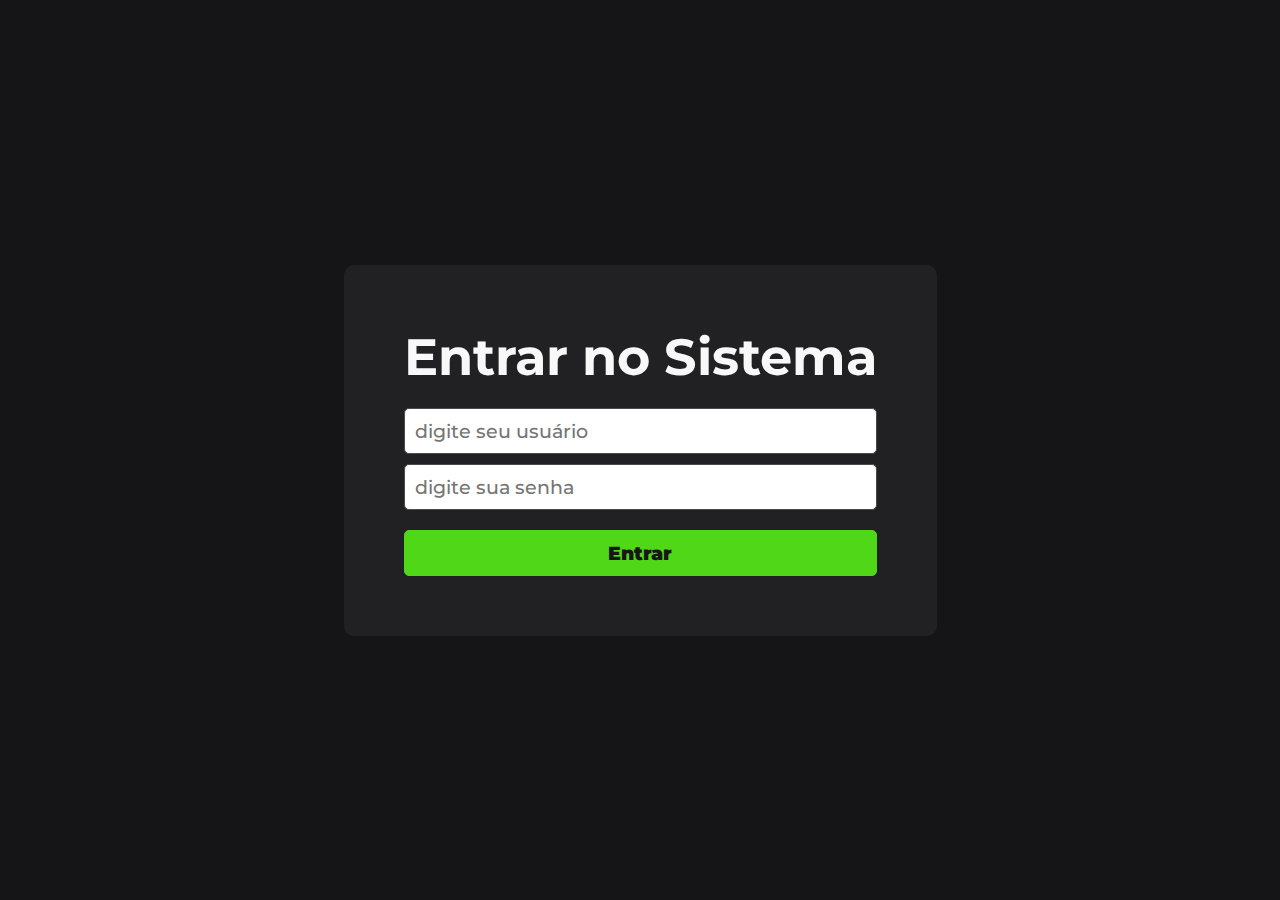
<file: index.html>
<!DOCTYPE html>
<html lang="pt-br">
<head>
    <meta charset="UTF-8">
    <meta name="viewport" content="width=device-width, initial-scale=1.0">
    <title>SEGON - EAD - Login</title>
    <link rel="stylesheet" href="assets/css/login.css">
</head>
<body>

    <div id="app">
        <form action="painel.html" method="post">
            <h1>Entrar no Sistema</h1>
            <div><input type="text" name="login" placeholder="digite seu usuário"></div>
            <div><input type="password" name="password" placeholder="digite sua senha"></div>
            <div><input type="submit" value="entrar"></div>
            <!-- <div><button type="submit">entrar</button></div> -->
        </form>
    </div>
    
</body>
</html>
</file>
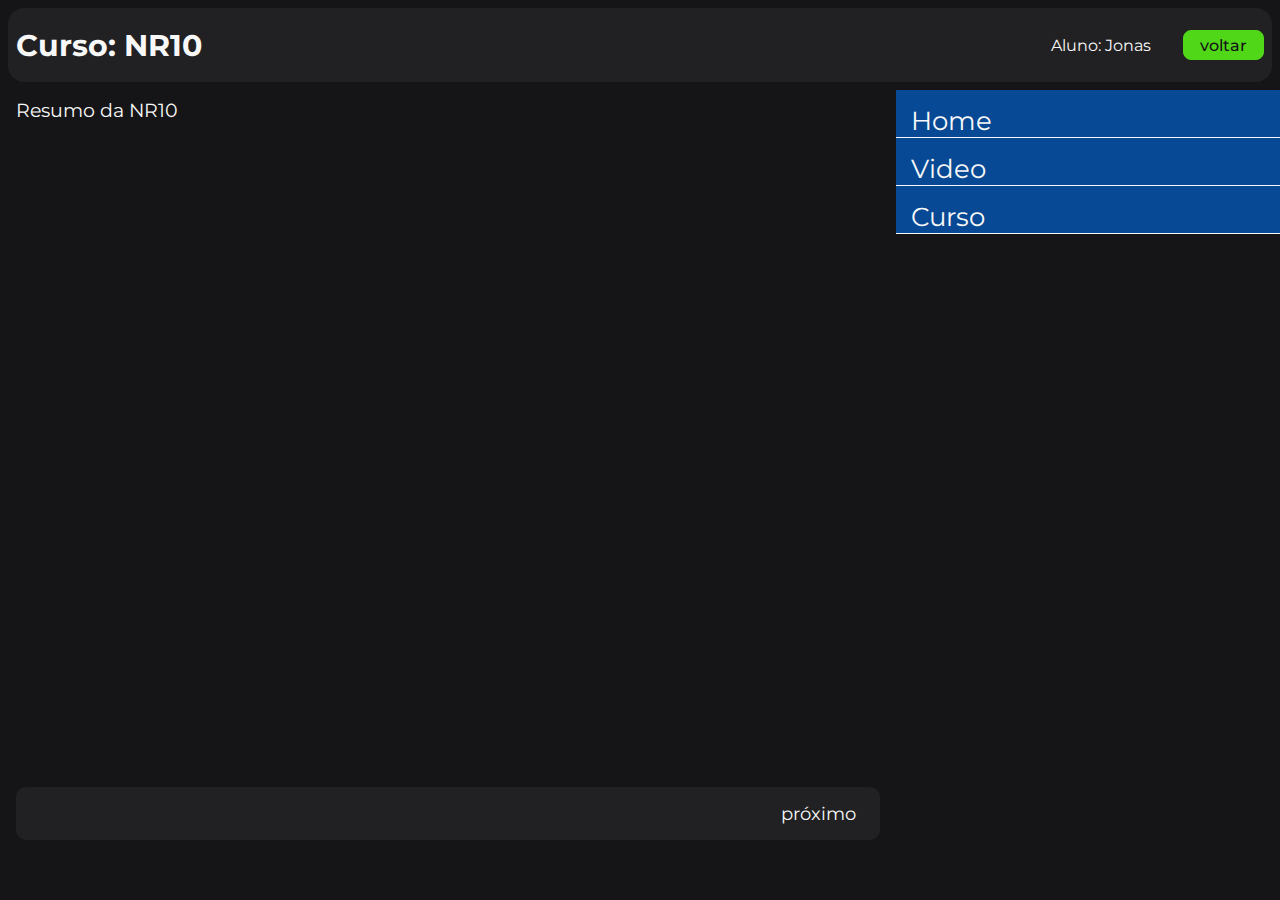
<file: curso.html>
<!DOCTYPE html>
<html lang="pt-br">

<head>
    <meta charset="UTF-8">
    <meta name="viewport" content="width=device-width, initial-scale=1.0">
    <title>Cursos</title>
    <link rel="stylesheet" href="assets/css/curso.css">
    <link rel="stylesheet" href="https://pro.fontawesome.com/releases/v5.10.0/css/all.css"
        integrity="sha384-AYmEC3Yw5cVb3ZcuHtOA93w35dYTsvhLPVnYs9eStHfGJvOvKxVfELGroGkvsg+p" crossorigin="anonymous" />
</head>

<body>

    <div class="container">
        <header>
            <div class="nome-curso">
                <h3>Curso: NR10</h3>
            </div>
            <div class="informacoes">
                <div class="aluno">Aluno: Jonas</div>
                <div class="btn-voltar">voltar</div>
            </div>
        </header>
        <main>
            <div class="video-curso">
                <h4>Resumo da NR10</h4>
                <iframe width="560" height="315" src="https://www.youtube.com/embed/nz7LsH277k4?si=A4TeSznglOcYcApn"
                    title="YouTube video player" frameborder="0"
                    allow="accelerometer; autoplay; clipboard-write; encrypted-media; gyroscope; picture-in-picture; web-share"
                    allowfullscreen>
                </iframe>
                <div class="rodape">
                    <div class="btn-proximo">próximo</div>
                </div>
            </div>
        </main>

        <aside>

            <!-- <div class="menu">
                
                <li class="item" id="modulo1">
                    <a href="#modulo1" class="btn">Modulo 1</a>
                    <div class="smenu">
                        <a href="#">Resumo da NR10</a>
                        <a href="#">Questionário sobre a NR10</a>
                        <a href="#">Resumo da NR35</a>
                        <a href="#">Questionário sobre a NR35</a>
                    </div>
                </li>

                <li class="item" id="modulo2">
                    <a href="#modulo2" class="btn">Modulo 2</a>
                    <div class="smenu">
                        <a href="#">O que é a NR10</a>
                        <a href="#">O que é a NR35</a>
                    </div>
                </li>

            </div> -->
            <div class="menu" id="menu">
                <nav class="menu">
                    <ul>
                        <li class="list">
                            <div class="emoji">
                                <a href="#">Home</a>
                                <i class="fas fa-chevron-down"></i>
                            </div>
                            <a href="#">O que é a NR10</a>
                            <a href="#">O que é a NR35</a>
                        </li>
                        <li class="list">
                            <div class="emoji">
                                <a href="#">Video</a><i class="fas fa-chevron-down"></i>
                            </div>
                            <a href="#">O que é a NR10</a>
                            <a href="#">O que é a NR35</a>
                        </li>
                        <li class="list">
                            <div class="emoji">
                                <a href="#">Curso</a><i class="fas fa-chevron-down"></i>
                            </div>
                            <a href="#">O que é a NR10</a>
                            <a href="#">O que é a NR35</a>
                        </li>
                    </ul>
                </nav>
            </div>

        </aside>
        <!-- <footer>4</footer> -->
    </div>

    <script src="assets/js/script.js"></script>
</body>

</html>
</file>
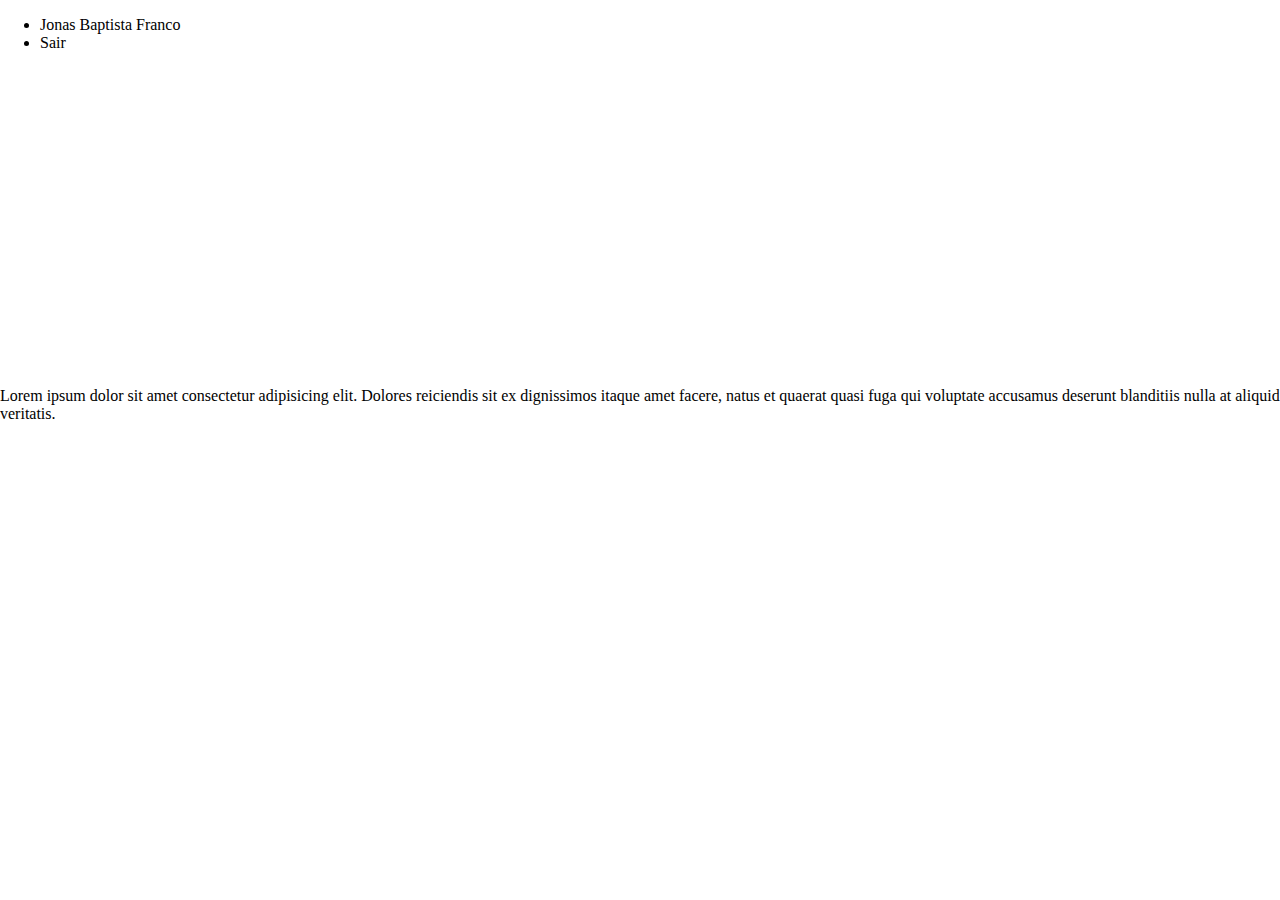
<file: index copy.html>
<!DOCTYPE html>
<html lang="pt-br">

<head>
    <meta charset="UTF-8">
    <meta http-equiv="X-UA-Compatible" content="IE=edge">
    <meta name="viewport" content="width=device-width, initial-scale=1.0">
    <title>EAD</title>
    <link rel="stylesheet" href="assets/css/style.css">
</head>

<body>

    <div class="principal">

        <div class="menu">
            <ul>
                <li>Jonas Baptista Franco</li>
                <li>Sair</li>
            </ul>
        </div>

        <div class="corpo">
            <div class="esquerda">
                <div class="video-yt">
                    <iframe width="560" height="315" src="https://www.youtube.com/embed/Hj1KLNM-Xm4?si=_YPXTqjcVbGX5-jt"
                        title="YouTube video player" frameborder="0"
                        allow="accelerometer; autoplay; clipboard-write; encrypted-media; gyroscope; picture-in-picture; web-share"
                        allowfullscreen></iframe>
                </div>
            </div>
            <div class="direita">
                Lorem ipsum dolor sit amet consectetur adipisicing elit. Dolores reiciendis sit ex dignissimos itaque
                amet facere, natus et quaerat quasi fuga qui voluptate accusamus deserunt blanditiis nulla at aliquid
                veritatis.
            </div>
        </div>

        <div class="rodape">

        </div>
    </div>

</body>

</html>
</file>
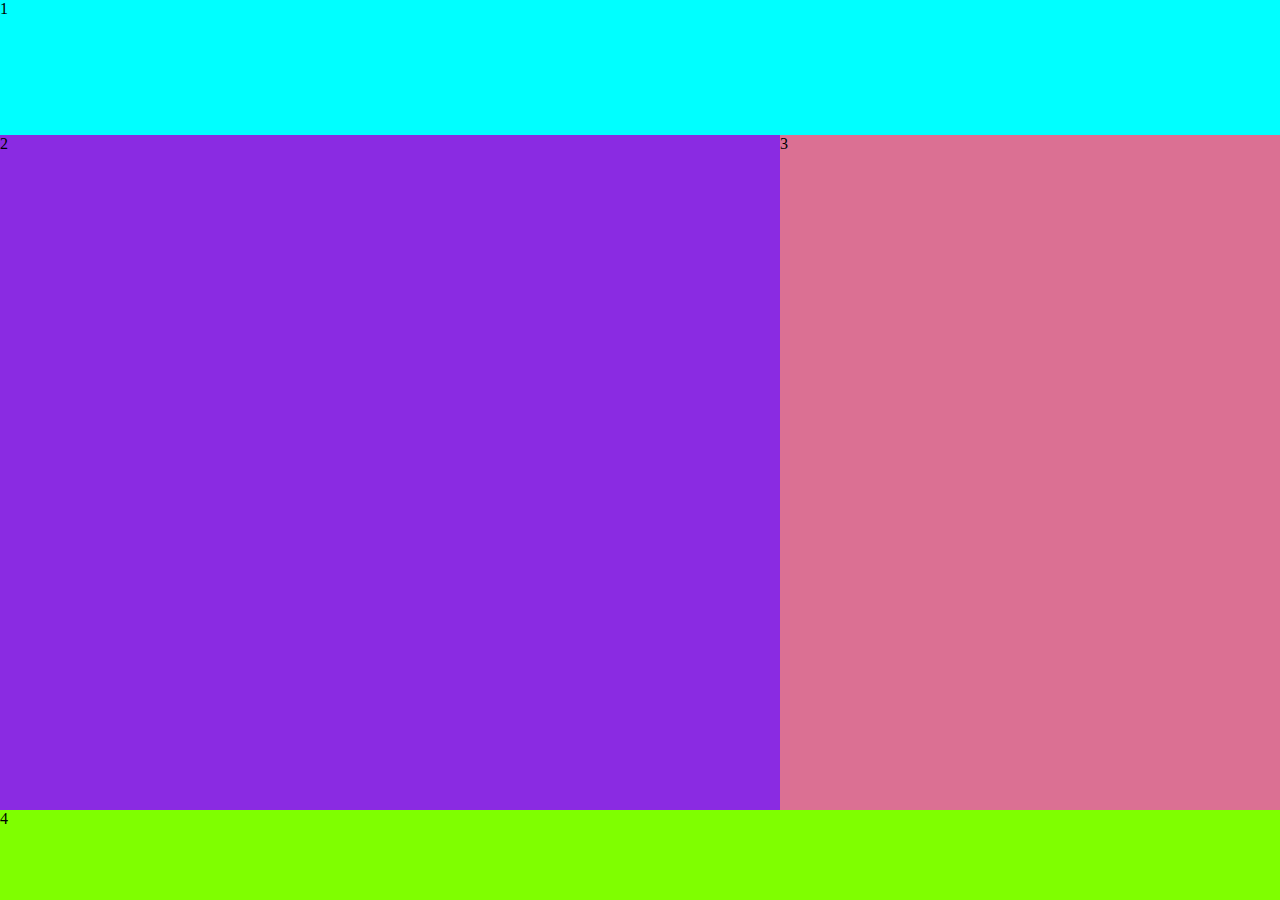
<file: old_index.html>
<!DOCTYPE html>
<html lang="en">
<head>
    <meta charset="UTF-8">
    <meta name="viewport" content="width=device-width, initial-scale=1.0">
    <title>Document</title>
    <link rel="stylesheet" href="assets/css/style.css">
</head>
<body>
    
    <div class="container">
        <header>1</header>
        <main>2</main>
        <aside>3</aside>
        <footer>4</footer>
    </div>

</body>
</html>
</file>
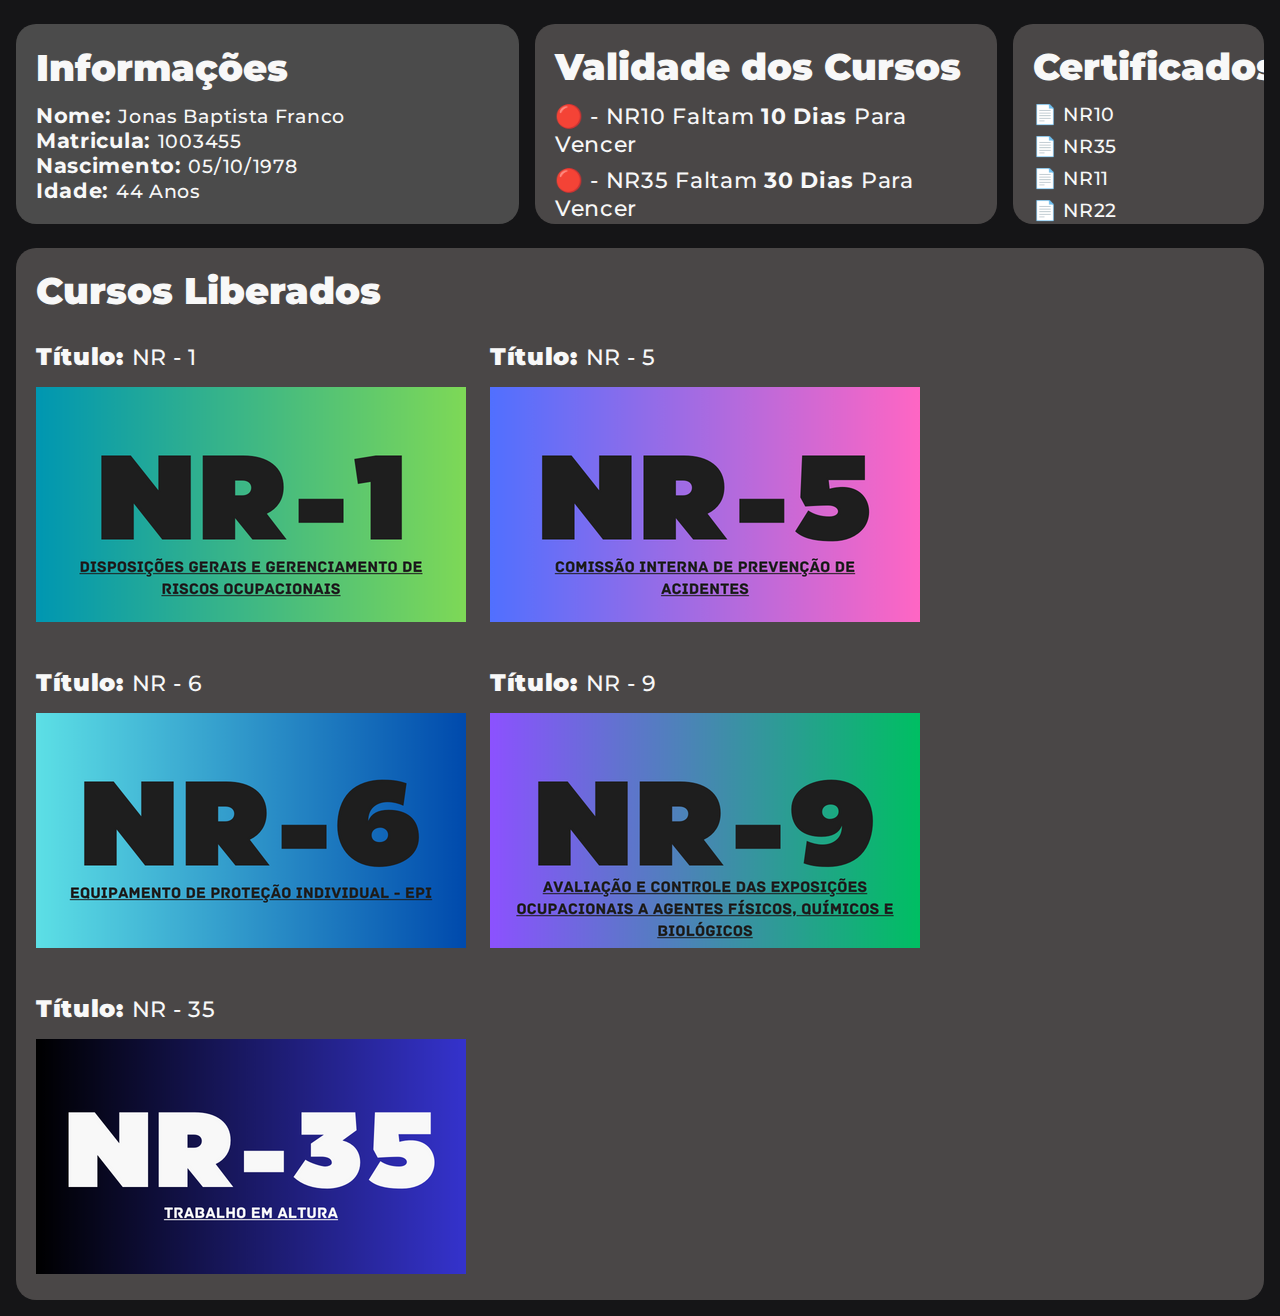
<file: painel.html>
<!DOCTYPE html>
<html lang="pt-br">

<head>
    <meta charset="UTF-8">
    <meta name="viewport" content="width=device-width, initial-scale=1.0">
    <title>Painel de Cursos</title>
    <link rel="stylesheet" href="assets/css/painel.css">
</head>

<body>

    <div class="container">
        <div class="info">
            <p class="titulo">Informações</p>
            <h2 class="nome">
                <strong>Nome: </strong>Jonas Baptista Franco
            </h2>
            <h3 class="matric">
                <strong>Matricula: </strong>1003455
            </h3>
            <div class="dtnasc">
                <h3 class="nasc">
                    <strong>Nascimento: </strong>05/10/1978
                </h3>
                <h3 class="idade">
                    <strong>Idade: </strong>44 anos
                </h3>
            </div>
        </div>

        <div class="validade">
            <p class="titulo">Validade dos Cursos</p>
            <div class="vcursos">
                <p>🔴 - NR10 Faltam <strong>10 dias</strong> para vencer</p>
                <p>🔴 - NR35 Faltam <strong>30 dias</strong> para vencer</p>
                <p>🟡 - NR11 Faltam <strong>90 dias</strong> para vencer</p>
                <p>🟢 - NR22 Faltam <strong>380 dias</strong> para vencer</p>
                <p>🔴 - NR10 Faltam <strong>10 dias</strong> para vencer</p>
                <p>🔴 - NR35 Faltam <strong>30 dias</strong> para vencer</p>
                <p>🟡 - NR11 Faltam <strong>90 dias</strong> para vencer</p>
                <p>🟢 - NR22 Faltam <strong>380 dias</strong> para vencer</p>
            </div>
        </div>

        <div class="certificados">
            <p class="titulo">Certificados</p>
            <div class="imprcert">
                <p><a href="#">📄 NR10</a></p>
                <p><a href="#">📄 NR35</a></p>
                <p><a href="#">📄 NR11</a></p>
                <p><a href="#">📄 NR22</a></p>
                <p><a href="#">📄 NR22</a></p>
                <p><a href="#">📄 NR22</a></p>
                <p><a href="#">📄 NR22</a></p>
            </div>
        </div>

        <div class="cursos">
            <p class="titulo">Cursos Liberados</p>
            <div class="videos">
                <div class="frame">
                    <p class="titulovideo"><strong>Título: </strong>NR - 1</p>
                    <div class="imgcurso">
                        <a href="curso.html">
                            <img src="assets/imagens/NR-1.png" alt="Curso NR-1">
                        </a>
                    </div>
                </div>
                <div class="frame">
                    <p class="titulovideo"><strong>Título: </strong>NR - 5</p>
                    <div class="imgcurso">
                        <a href="curso.html">
                            <img src="assets/imagens/NR-5.png" alt="Curso NR-5">
                        </a>
                    </div>
                </div>
                <div class="frame">
                    <p class="titulovideo"><strong>Título: </strong>NR - 6</p>
                    <div class="imgcurso">
                        <a href="curso.html">
                            <img src="assets/imagens/NR-6.png" alt="Curso NR-6">
                        </a>
                    </div>
                </div>
                <div class="frame">
                    <p class="titulovideo"><strong>Título: </strong>NR - 9</p>
                    <div class="imgcurso">
                        <a href="curso.html">
                            <img src="assets/imagens/NR-9.png" alt="Curso NR-9">
                        </a>
                    </div>
                </div>
                <div class="frame">
                    <p class="titulovideo"><strong>Título: </strong>NR - 35</p>
                    <div class="imgcurso">
                        <a href="curso.html">
                            <img src="assets/imagens/NR-35.png" alt="Curso NR-35">
                        </a>
                    </div>
                </div>

            </div>

        </div>

</body>

</html>
</file>
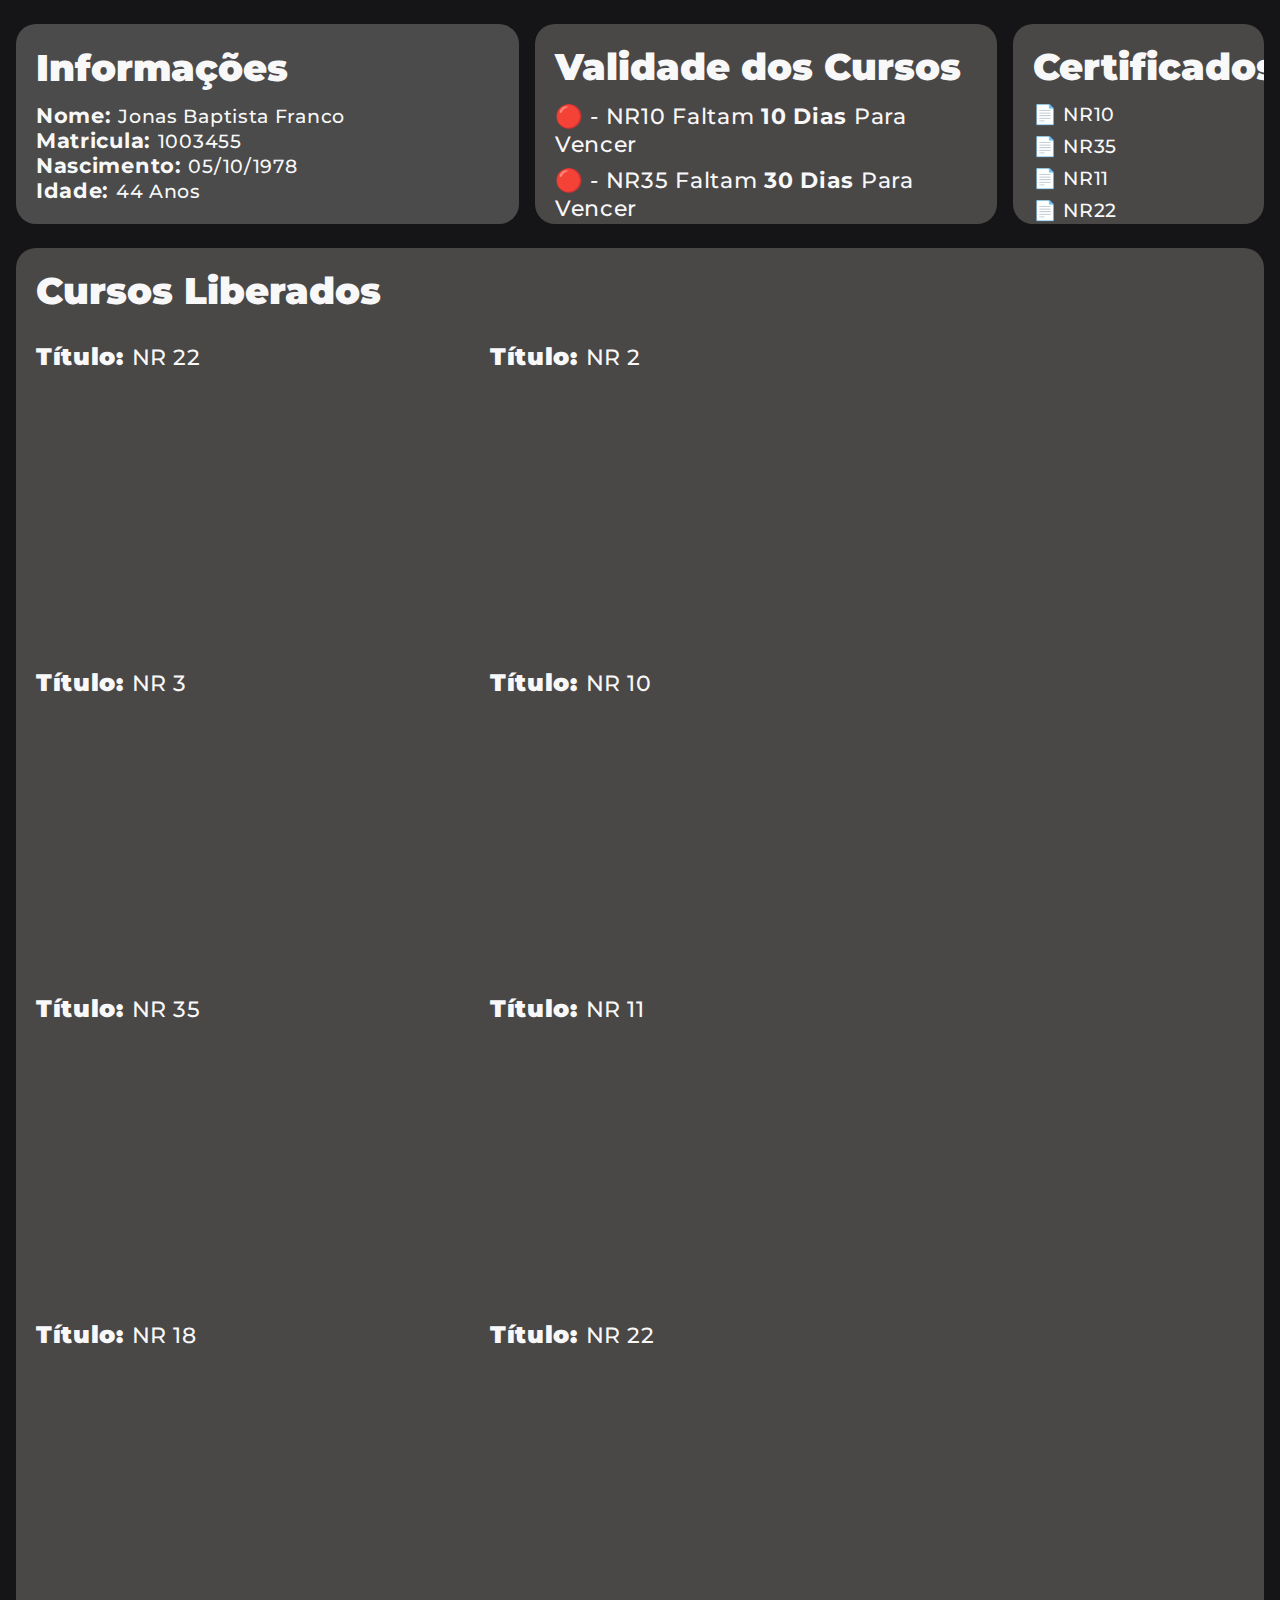
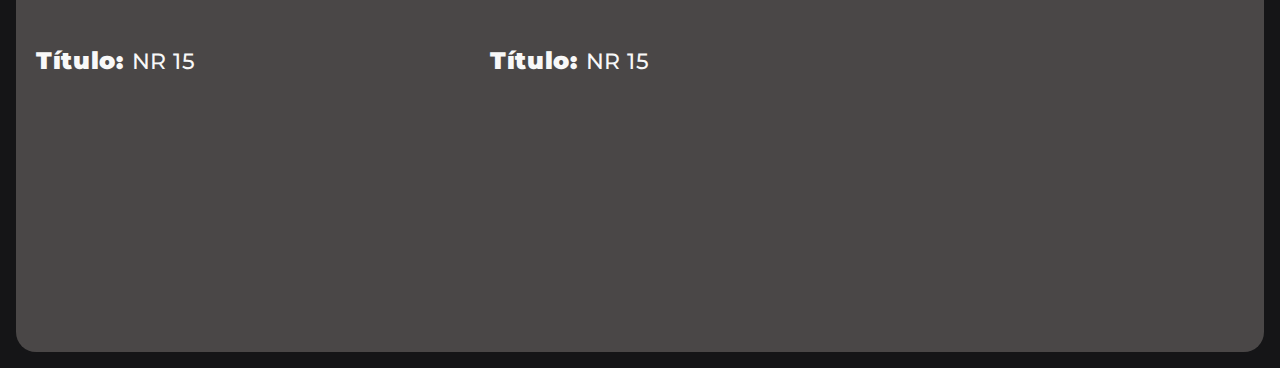
<file: painel_yt.html>
<!DOCTYPE html>
<html lang="pt-br">

<head>
    <meta charset="UTF-8">
    <meta name="viewport" content="width=device-width, initial-scale=1.0">
    <title>Painel de Cursos</title>
    <link rel="stylesheet" href="assets/css/painel.css">
</head>

<body>

    <div class="container">
        <div class="info">
            <p class="titulo">Informações</p>
            <h2 class="nome">
                <strong>Nome: </strong>Jonas Baptista Franco
            </h2>
            <h3 class="matric">
                <strong>Matricula: </strong>1003455
            </h3>
            <div class="dtnasc">
                <h3 class="nasc">
                    <strong>Nascimento: </strong>05/10/1978
                </h3>
                <h3 class="idade">
                    <strong>Idade: </strong>44 anos
                </h3>
            </div>
        </div>

        <div class="validade">
            <p class="titulo">Validade dos Cursos</p>
            <div class="vcursos">
                <p>🔴 - NR10 Faltam <strong>10 dias</strong> para vencer</p>
                <p>🔴 - NR35 Faltam <strong>30 dias</strong> para vencer</p>
                <p>🟡 - NR11 Faltam <strong>90 dias</strong> para vencer</p>
                <p>🟢 - NR22 Faltam <strong>380 dias</strong> para vencer</p>
                <p>🔴 - NR10 Faltam <strong>10 dias</strong> para vencer</p>
                <p>🔴 - NR35 Faltam <strong>30 dias</strong> para vencer</p>
                <p>🟡 - NR11 Faltam <strong>90 dias</strong> para vencer</p>
                <p>🟢 - NR22 Faltam <strong>380 dias</strong> para vencer</p>
            </div>
        </div>

        <div class="certificados">
            <p class="titulo">Certificados</p>
            <div class="imprcert">
                <p><a href="#">📄 NR10</a></p>
                <p><a href="#">📄 NR35</a></p>
                <p><a href="#">📄 NR11</a></p>
                <p><a href="#">📄 NR22</a></p>
                <p><a href="#">📄 NR22</a></p>
                <p><a href="#">📄 NR22</a></p>
                <p><a href="#">📄 NR22</a></p>
            </div>
        </div>

        <div class="cursos">
            <p class="titulo">Cursos Liberados</p>
            <div class="videos">
                <div class="frame">
                    <p class="titulovideo"><strong>Título: </strong>NR 22</p>
                    <iframe width="430" height="235" src="https://www.youtube.com/embed/REJxeqsnjBw?si=Up95j2Wa4c4JuaHM"
                        title="YouTube video player" frameborder="0"
                        allow="accelerometer; autoplay; clipboard-write; encrypted-media; gyroscope; picture-in-picture; web-share"
                        allowfullscreen>
                    </iframe>
                </div>
                <div class="frame">
                    <p class="titulovideo"><strong>Título: </strong>NR 2</p>
                    <iframe width="430" height="235" src="https://www.youtube.com/embed/fiWJtuw8gZE?si=ZpvalCJElbi3jVye"
                        title="YouTube video player" frameborder="0"
                        allow="accelerometer; autoplay; clipboard-write; encrypted-media; gyroscope; picture-in-picture; web-share"
                        allowfullscreen>
                    </iframe>
                </div>
                <div class="frame">
                    <p class="titulovideo"><strong>Título: </strong>NR 3</p>
                    <iframe width="430" height="235" src="https://www.youtube.com/embed/IcbUEuGjAPw?si=6vYcXdc3-rwIewWg"
                        title="YouTube video player" frameborder="0"
                        allow="accelerometer; autoplay; clipboard-write; encrypted-media; gyroscope; picture-in-picture; web-share"
                        allowfullscreen>
                    </iframe>
                </div>
                <div class="frame">
                    <p class="titulovideo"><strong>Título: </strong>NR 10</p>
                    <iframe width="430" height="235" src="https://www.youtube.com/embed/Y5AArQE8TrA?si=hUBXPi6UVEc_HPuy"
                        title="YouTube video player" frameborder="0"
                        allow="accelerometer; autoplay; clipboard-write; encrypted-media; gyroscope; picture-in-picture; web-share"
                        allowfullscreen>
                    </iframe>
                </div>
                <div class="frame">
                    <p class="titulovideo"><strong>Título: </strong>NR 35</p>
                    <iframe width="430" height="235" src="https://www.youtube.com/embed/zBhbG6Ygq5k?si=N_Aj0a2P8dsq1qI6"
                        title="YouTube video player" frameborder="0"
                        allow="accelerometer; autoplay; clipboard-write; encrypted-media; gyroscope; picture-in-picture; web-share"
                        allowfullscreen>
                    </iframe>
                </div>
                <div class="frame">
                    <p class="titulovideo"><strong>Título: </strong>NR 11</p>
                    <iframe width="430" height="235" src="https://www.youtube.com/embed/fZ4fObPM1q0?si=qbxx0nQp7NySZPnD"
                        title="YouTube video player" frameborder="0"
                        allow="accelerometer; autoplay; clipboard-write; encrypted-media; gyroscope; picture-in-picture; web-share"
                        allowfullscreen>
                    </iframe>
                </div>
                <div class="frame">
                    <p class="titulovideo"><strong>Título: </strong>NR 18</p>
                    <iframe width="430" height="235" src="https://www.youtube.com/embed/krrfSz5YItw?si=EM94nw-zsSGk2vz8"
                        title="YouTube video player" frameborder="0"
                        allow="accelerometer; autoplay; clipboard-write; encrypted-media; gyroscope; picture-in-picture; web-share"
                        allowfullscreen>
                    </iframe>
                </div>
                <div class="frame">
                    <p class="titulovideo"><strong>Título: </strong>NR 22</p>
                    <iframe width="430" height="235" src="https://www.youtube.com/embed/QpT8ziMl-7Y?si=qwrv3iW0oR2VVBLw"
                        title="YouTube video player" frameborder="0"
                        allow="accelerometer; autoplay; clipboard-write; encrypted-media; gyroscope; picture-in-picture; web-share"
                        allowfullscreen>
                    </iframe>
                </div>
                <div class="frame">
                    <p class="titulovideo"><strong>Título: </strong>NR 15</p>
                    <iframe width="430" height="235" src="https://www.youtube.com/embed/aPCnh1tY0Sk?si=dc1ANw1q3McYnZqS"
                        title="YouTube video player" frameborder="0"
                        allow="accelerometer; autoplay; clipboard-write; encrypted-media; gyroscope; picture-in-picture; web-share"
                        allowfullscreen>
                    </iframe>
                </div>
                <div class="frame">
                    <p class="titulovideo"><strong>Título: </strong>NR 15</p>
                    <iframe width="430" height="235" src="https://www.youtube.com/embed/aPCnh1tY0Sk?si=dc1ANw1q3McYnZqS"
                        title="YouTube video player" frameborder="0"
                        allow="accelerometer; autoplay; clipboard-write; encrypted-media; gyroscope; picture-in-picture; web-share"
                        allowfullscreen>
                    </iframe>
                </div>
            </div>

        </div>

</body>

</html>
</file>
<file: assets/css/login.css>
@import url('https://fonts.googleapis.com/css2?family=Montserrat:wght@100;200;300;400;500;600;700;800;900&display=swap');

* {
    margin: 0;
    padding: 0;
    box-sizing: border-box;
    -webkit-font-smoothing: antialiased;
    -moz-osx-font-smoothing: grayscale;
    font-family: 'Montserrat', sans-serif;
}
:root {
    font-size: 62,5%;
}
body {
    font-size: 1.6rem;
    display: grid;
    height: 100vh;
    place-content: center;
    background: #151517;
    /* background: linear-gradient(-45deg, #ffce51, #ff7253, #fd5754); */
}
#app {
    display: grid;
    place-content: center;
    /* outline: 1px solid red; */
}
form {
    background: #212124;
    border-radius: 10px;
    padding: 60px;
}
h1 {
    color: #f8f8f8;
    /* text-align: center; */
    /* outline: 1px solid red; */
    margin: 0;
    margin-bottom: 10px;
}
form {
    display: grid;
    place-content: center;
    /* width: 500px; */
    place-content: center;
}
input[type="text"] {
    border: 1px solid #4b4b4b;
    padding: 10px;
    margin-top: 10px;
    color: #2e2e2e;
    font-size: 1.2rem;
    font-weight: 500;
    border-radius: 5px;
    width: 100%;
}
input[type="password"] {
    border: 1px solid #4b4b4b;
    padding: 10px;
    margin-top: 10px;
    color: #2e2e2e;
    font-size: 1.2rem;
    font-weight: 500;
    border-radius: 5px;
    width: 100%;
}
input[type="submit"] {
    padding: 10px;
    margin-top: 20px;
    color: #171717;
    background-color: #50D818;
    border-radius: 5px;
    width: 100%;
    border: 1px solid #50D818;
    cursor: pointer;
    font-size: 1.2rem;
    text-transform: capitalize;
    font-weight: 900;
    text-align: center;
}
input[type="submit"]:hover {
    transition: all 0.3s ease-in;
    background: #69fd2f;
    border: 1px solid #69fd2f;
    font-size: 1.3rem;
    /* transform: scale(1.1); */
}
</file>
<file: assets/css/curso.css>
@import url('https://fonts.googleapis.com/css2?family=Montserrat:wght@100;200;300;400;500;600;700;800;900&display=swap');

* {
    margin: 0;
    padding: 0;
    box-sizing: border-box;
    text-decoration: none;
    list-style: none;
    -webkit-font-smoothing: antialiased;
    -moz-osx-font-smoothing: grayscale;
    font-family: 'Montserrat', sans-serif;
}
:root {
    font-size: 62,5%;
    --color-white: #f8f8f8;
}
body {
    font-size: 1.6rem;
    display: grid;
    /* height: 100vh; */
    place-content: center;
    background: #151517;
    /* background: linear-gradient(-45deg, #ffce51, #ff7253, #fd5754); */
}

::-webkit-scrollbar {
    width: 10px;
    background: #2d2d32;
}

::-webkit-scrollbar-track {
    background: #3a3a3f;
}

::-webkit-scrollbar-thumb:hover {
    background: #d7e839 !important;
    border-radius: 0.5rem;
}

::-webkit-scrollbar-thumb {
    background: #2d2d32;

}

.container {
    display: grid;
    height: 100vh;
    width: 100vw;
    grid-template-columns: 1fr 30%;
    /* grid-template-rows: 15% 1fr 10%; */
    grid-template-rows: 10% 1fr;

    grid-template-areas: 
    "header header "
    "main aside";
    /* "footer footer"; */
    background: #151517;
}

header {
    background-color: #212124;
    grid-column-start: 1;
    grid-column-end: 3;
    grid-area: header;
    margin: 0.5rem;
    display: flex;
    justify-content: space-between;
    align-items: center;
    border-radius: 1rem;
    padding: 0 0.5rem;
}

header .nome-curso, .informacoes{
    color: #f8f8f8;
}

header .informacoes {
    display: flex;
    align-items: center;
}

header .informacoes .aluno {
    color: #f8f8f8;
    font-size: 1rem;
}
header .informacoes .btn-voltar {
    background: #50D818;
    border-radius: 0.5rem;
    cursor: pointer;
    padding: 0.3rem 1rem;
    margin-left: 2rem;
    color: #151517;
    font-size: 1rem;
    text-transform: lowercase;
    border: 1px solid #50D818;
    font-weight: 500;
}

header .informacoes .btn-voltar:hover {
    transition: all 0.3s ease-in;
    background: #69fd2f;
    border: 1px solid #69fd2f;
    font-weight: 500;
}

main {
    background: #151517;
    grid-column: 1/2;
    grid-area: main;
    display: flex;
    align-items: center;
    justify-content: center;
    overflow: auto;
}

main .video-curso {
    height: 100%;
    width: 100%;
    padding: 0.5rem 1rem;
    /* overflow-y: scroll; */
}

main .video-curso h4 {
    color: #f8f8f8;
    font-weight: 400;
    font-size: 1.2rem;
    padding-bottom: 1rem;
}

main .video-curso iframe {
    border-radius: 10px !important;
    height: 80%;
    width: 100%;
}

main .rodape {
    background: #212124;
    border-radius: 10px;
    margin-top: 0.5rem;
    padding: 0.5rem 0.5rem;
    display: flex;
    justify-content: end;
}

main .rodape .btn-proximo {
    color: #f8f8f8;
    font-size: 1.1rem;
    cursor: pointer;
    padding: 0.5rem 1rem;
    text-align: center;
    display: flex;
    justify-content: center;
    border-radius: 0.5rem;
}

main .rodape .btn-proximo:hover {
    color: #151517;
    background: #69fd2f;
}

aside {
    background: #151517;
    grid-column: 2/3;
    grid-area: aside;
    overflow: auto;
}

/* aside .menu {
    overflow: hidden;
    width: 100%;
    padding: 0rem 1rem 1rem 1rem;
    /* border-radius: 0.5rem; */
/*} */

aside .menu {
    width: 100%;
    background-color: #333;
}

aside ul {
    width: 100%;
    padding: 0;
    margin-top: 0;
}

aside ul li {
    width: 100%;
    list-style: none;
    height: 48px;
    border-bottom: 1px solid var(--color-white);
    transition: 0.2s;
    overflow: hidden;
}

aside .emoji {
    display: flex;
    justify-content: space-between;
    padding: 15px;
    background-color: rgb(7,73,148);
    color: --var(--color-white);
    cursor: pointer;
}

aside a {
    text-decoration: none;
    color: var(--color-white);
}

aside i {
    margin-right: 10px;
    color: var(--color-white);
}

.fa-chevron-down {
    transition: 0.3s;
}

aside p {
    padding: 10px;
    color: var(--color-white);
}

.scale {
    height: 180px;
}

.rotate {
    transform: rotate(180deg);
}

aside .item {
    border-top: 1px solid #3a3a3f;
    /* border-radius: 0.5rem; */
}

aside .btn {
    display: block;
    padding: 16px 20px;
    background: #28282c;
    color: #f8f8f8;
    position: relative;
    font-size: 1.1rem;
    font-weight: 600;
}

aside .btn:before {
    content: "";
    position: absolute;
    width: 14px;
    height: 14px;
    background: #28282c;
    left: 20px;
    bottom: -7px;
    transform: rotate(-45deg);
}

aside .smenu {
    background: #151517;
    overflow: hidden;
    transition: max-height .3s;
    max-height: 0;
}

aside .smenu a {
    display: block;
    padding: 16px 20px;
    color: #f8f8f8;
    font-size: 1.1rem;
    margin: 4px 0;
    position: relative;
    font-size: 0.9rem;
    font-weight: 300;
}

aside .smenu a:before {
    content: "";
    position: absolute;
    width: 6px;
    height: 100%;
    background: #28282c;
    left: 0;
    top: 0;
    transition: 0.3s;
    opacity: 0;
}

aside .smenu a:hover:before {
    opacity: 1;
}

aside .item:target .smenu {
    max-height: 10em;
}
/* footer {
    background-color: chartreuse;
    grid-column: 1/2;
    grid-area: footer;
} */
</file>
<file: assets/css/style.css>
/* @import "login.css"; */

body {
    margin: 0;
    
}



.container {
    display: grid;
    height: 100vh;
    grid-template-columns: 1fr 200px 500px;
    grid-template-rows: 15% 1fr 10%;

    grid-template-areas: 
    "header header header "
    "main main aside"
    "footer footer footer";
}

header {
    background-color: aqua;
    grid-column-start: 1;
    grid-column-end: 4;
    grid-area: header;
}

main {
    background-color: blueviolet;
    grid-column: 1/2;
    grid-area: main;
}

aside {
    background-color: palevioletred;
    grid-column: 2/4;
    grid-area: aside;
}

footer {
    background-color: chartreuse;
    grid-column: 1/4;
    grid-area: footer;
}
</file>
<file: assets/css/painel.css>
@import url('https://fonts.googleapis.com/css2?family=Montserrat:wght@100;200;300;400;500;600;700;800;900&display=swap');

* {
    margin: 0;
    padding: 0;
    box-sizing: border-box;
    -webkit-font-smoothing: antialiased;
    -moz-osx-font-smoothing: grayscale;
    font-family: 'Montserrat', sans-serif;
}
:root {
    font-size: 62,5%;
}
body {
    font-size: 1.6rem;
    height: 100vh;
    place-content: center;
    background: #151517;
    /* background: linear-gradient(-45deg, #ffce51, #ff7253, #fd5754); */
}
.container {
    background: #151517;
    display: grid;
    grid-template-areas: 
    "info validade validade certificados"
    "cursos cursos cursos cursos";
    /* "certificados certificados certificados certificados"; */
    /* grid-gap: 1rem; */
    /* row-gap: 1rem; */
    /* gap: 1rem; */
}

.titulo {
    font-size: 2.3rem;
    font-weight: 900;
    margin-bottom: 0.8rem;
}

.info {
    display: flex;
    flex-direction: column;
    justify-content: center;
    color: #f8f8f8;
    background: #4b4b4b;
    border-radius: 20px;
    padding: 20px;
    margin: 1.5rem 1rem 1rem 1rem;
    grid-area: info;
    height: 200px;
}

.info strong {
    font-size: 1.3rem;
    font-style: bold;
}

.info .nome, .matric, .dtnasc, .nasc, .idade {
    font-size: 1.2rem;
    font-style: normal;
    font-weight: 500;
    text-transform: capitalize;
    letter-spacing: 0.7px;
}


.validade {
    color: #f8f8f8;
    background: #4a4747;
    border-radius: 20px;
    padding: 20px;
    margin: 1.5rem 1rem 1rem 0;
    grid-area: validade;
    overflow-x: auto;
    height: 200px;
}

.validade .vcursos p {
    font-size: 1.4rem;
    font-style: normal;
    font-weight: 500;
    text-transform: capitalize;
    letter-spacing: 0.7px;
    margin-bottom: 0.5rem;
}

.certificados {
    color: #f8f8f8;
    background: #4a4747;
    border-radius: 20px;
    padding: 20px;
    margin: 1.5rem 1rem 1rem 0;
    grid-area: certificados;
    height: 200px;
    overflow-x: auto;
}

.certificados .imprcert p {
    font-size: 1.2rem;
    font-style: normal;
    font-weight: 500;
    text-transform: capitalize;
    letter-spacing: 0.7px;
    margin-bottom: 0.5rem;
}

.certificados .imprcert p a {
    text-decoration: none;
    color: #f8f8f8;
    cursor: pointer;
}

.cursos {
    color: #f8f8f8;
    background: #4a4747;
    border-radius: 20px;
    padding: 20px;
    margin: 0.5rem 1rem 1rem 1rem;
    grid-area: cursos;
}

.cursos .videos {
    display: flex;
    align-items: center;
    /* justify-content: center; */
    gap: 1.5rem;
    flex-wrap: wrap;
}

.cursos .titulovideo {
    color: #f8f8f8;
    font-size: 1.4rem;
    font-style: normal;
    font-weight: 500;
    text-transform: capitalize;
    letter-spacing: 0.5px;
    margin: 1rem 0 1rem 0;
}

.cursos .titulovideo strong {
    color: #f8f8f8;
    font-size: 1.5rem;
    font-style: bold;
    font-weight: 900;
    text-transform: capitalize;
    letter-spacing: 0.7px;
    margin: 1rem 0 1rem 0;
}
</file>
